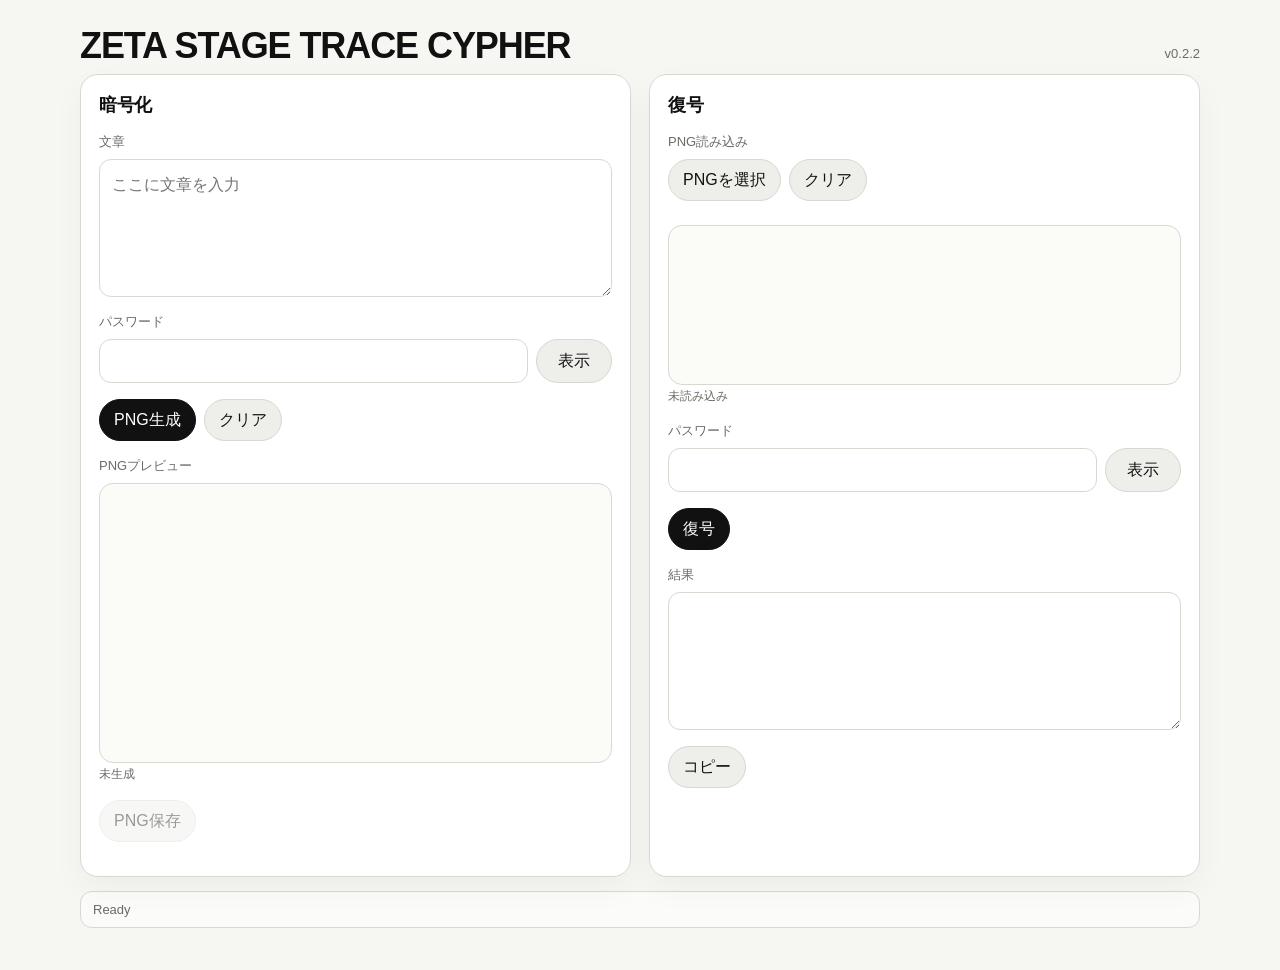
<file: index.html>
<!doctype html>
<html lang="ja">
<head>
  <meta charset="utf-8" />
  <meta name="viewport" content="width=device-width, initial-scale=1" />
  <meta name="theme-color" content="#f6f6f3" />
  <meta http-equiv="Cache-Control" content="no-store" />
  <title>ZETA STAGE TRACE CYPHER</title>
  <link rel="stylesheet" href="styles.css" />
</head>
<body>
  <main class="app">
    <header class="topbar">
      <h1>ZETA STAGE TRACE CYPHER</h1>
      <span>v0.2.2</span>
    </header>

    <section class="layout" aria-label="ZETA STAGE TRACE CYPHER">
      <article class="panel">
        <h2>暗号化</h2>

        <label class="field">
          <span>文章</span>
          <textarea id="messageInput" spellcheck="false" placeholder="ここに文章を入力"></textarea>
        </label>

        <label class="field">
          <span>パスワード</span>
          <div class="password-line">
            <input id="encodePassword" type="password" autocomplete="new-password" />
            <button id="showEncodePassword" type="button">表示</button>
          </div>
        </label>

        <div class="actions">
          <button id="encodeBtn" type="button" class="primary">PNG生成</button>
          <button id="clearEncodeBtn" type="button">クリア</button>
        </div>

        <div class="field">
          <span>PNGプレビュー</span>
          <div class="canvas-wrap">
            <canvas id="encodeCanvas" width="1" height="1" aria-label="生成されたPNGランダムウォーク"></canvas>
          </div>
          <p id="encodeInfo" class="meta-text">未生成</p>
        </div>

        <div class="actions wrap">
          <button id="savePngBtn" type="button" disabled>PNG保存</button>
        </div>
      </article>

      <article class="panel">
        <h2>復号</h2>

        <div class="field">
          <span>PNG読み込み</span>
          <div class="actions wrap file-row">
            <label class="file-button" for="loadPngFile">PNGを選択</label>
            <input id="loadPngFile" type="file" accept="image/png,image/jpeg,image/webp" />
            <button id="clearDecodeBtn" type="button">クリア</button>
          </div>
          <div class="canvas-wrap small">
            <canvas id="decodeCanvas" width="1" height="1" aria-label="読み込んだPNG"></canvas>
          </div>
          <p id="decodeInfo" class="meta-text">未読み込み</p>
        </div>

        <label class="field">
          <span>パスワード</span>
          <div class="password-line">
            <input id="decodePassword" type="password" autocomplete="current-password" />
            <button id="showDecodePassword" type="button">表示</button>
          </div>
        </label>

        <div class="actions">
          <button id="decodeBtn" type="button" class="primary">復号</button>
        </div>

        <label class="field">
          <span>結果</span>
          <textarea id="plainOutput" spellcheck="false" readonly></textarea>
        </label>

        <div class="actions wrap">
          <button id="copyPlainBtn" type="button">コピー</button>
        </div>
      </article>
    </section>
    <p id="statusText" class="status" aria-live="polite">Ready</p>
  </main>

  <script src="app.js"></script>
</body>
</html>
</file>
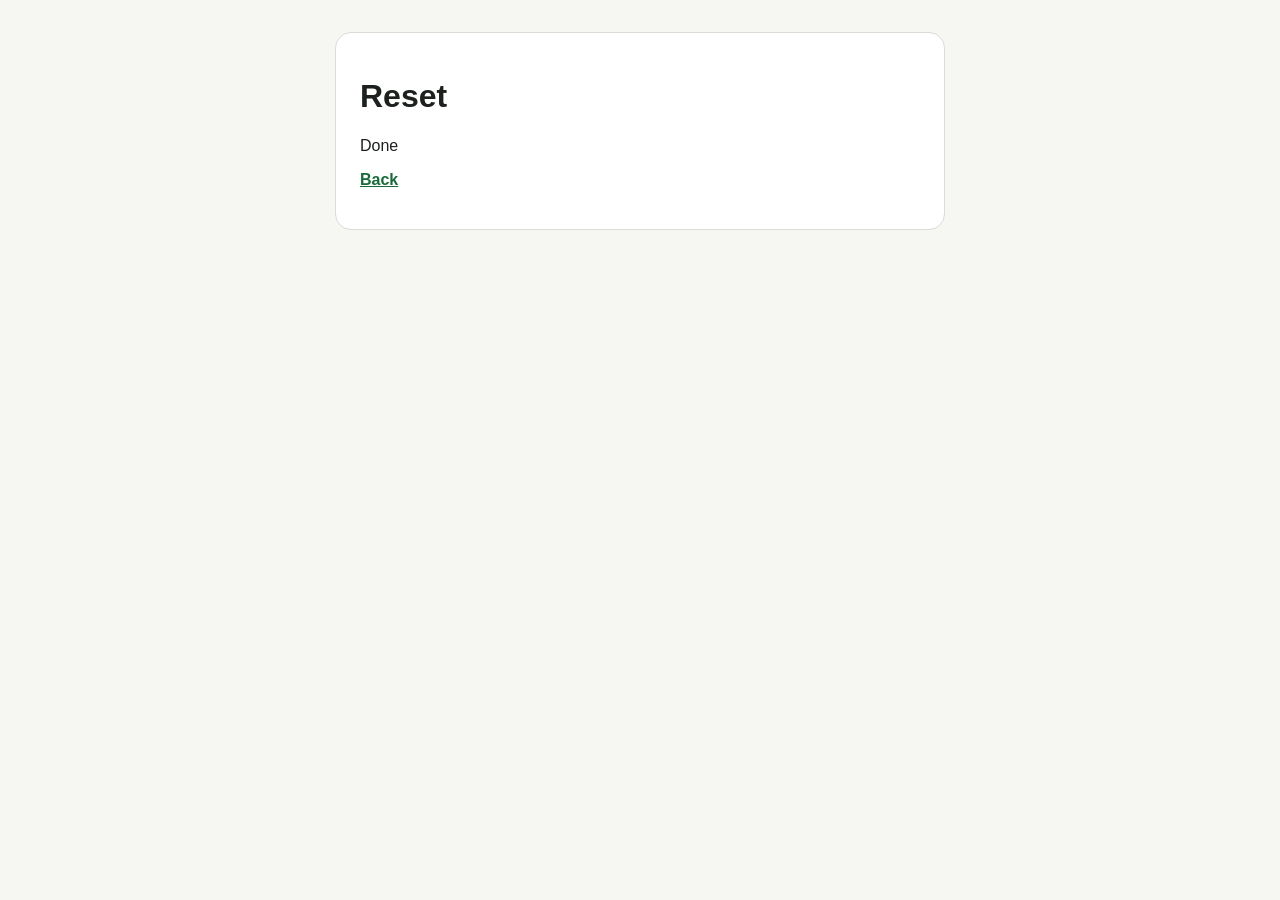
<file: sw-cleanup.html>
<!doctype html>
<html lang="ja">
<head>
  <meta charset="utf-8" />
  <meta name="viewport" content="width=device-width, initial-scale=1" />
  <title>ZETA 2 CYPHER RESET</title>
  <style>
    body{font-family:-apple-system,BlinkMacSystemFont,"Segoe UI",sans-serif;background:#f6f6f3;color:#1d211d;margin:0;padding:32px}
    main{max-width:560px;margin:auto;background:#fff;border:1px solid #d8ddd6;border-radius:16px;padding:24px}
    a{color:#176b38;font-weight:700}
  </style>
</head>
<body>
  <main>
    <h1>Reset</h1>
    <p id="status">Running...</p>
    <p><a href="/">Back</a></p>
  </main>
  <script>
    (async()=>{
      try{
        if('serviceWorker' in navigator){
          const regs=await navigator.serviceWorker.getRegistrations();
          for(const reg of regs) await reg.unregister();
        }
        if('caches' in window){
          const keys=await caches.keys();
          await Promise.all(keys.map(k=>caches.delete(k)));
        }
        document.getElementById('status').textContent='Done';
      }catch(e){document.getElementById('status').textContent='Error';}
    })();
  </script>
</body>
</html>
</file>
<file: styles.css>
:root {
  --bg: #f6f6f3;
  --panel: #ffffff;
  --ink: #111111;
  --muted: #6b6b66;
  --line: #d8d8d1;
  --soft: #eeeeea;
  --error: #a02828;
  --ok: #1f6b42;
}

* { box-sizing: border-box; }

body {
  margin: 0;
  color: var(--ink);
  background: var(--bg);
  font-family: Helvetica, Arial, system-ui, -apple-system, BlinkMacSystemFont, "Hiragino Sans", "Yu Gothic", sans-serif;
}

button, input, textarea { font: inherit; }

.app {
  width: min(1120px, calc(100% - 32px));
  margin: 0 auto;
  padding: 28px 0 42px;
}

.topbar {
  display: flex;
  align-items: baseline;
  justify-content: space-between;
  gap: 16px;
  margin-bottom: 10px;
}

h1 {
  margin: 0;
  font-size: clamp(24px, 3vw, 36px);
  letter-spacing: -0.03em;
  line-height: 1;
}

.topbar span {
  color: var(--muted);
  font-size: 13px;
}

.lead, .note {
  margin: 0 0 18px;
  color: var(--muted);
  font-size: 14px;
  line-height: 1.7;
}

.layout {
  display: grid;
  grid-template-columns: 1fr 1fr;
  gap: 18px;
}

.panel {
  background: var(--panel);
  border: 1px solid var(--line);
  border-radius: 18px;
  padding: 18px;
  box-shadow: 0 12px 32px rgba(0,0,0,0.04);
}

h2 {
  margin: 0 0 16px;
  font-size: 18px;
  letter-spacing: -0.02em;
}

.field {
  display: grid;
  gap: 8px;
  margin: 0 0 16px;
}

.field > span {
  color: var(--muted);
  font-size: 13px;
}

textarea, input {
  width: 100%;
  color: var(--ink);
  background: #fff;
  border: 1px solid var(--line);
  border-radius: 12px;
  outline: none;
}

textarea {
  min-height: 138px;
  padding: 12px;
  resize: vertical;
  line-height: 1.6;
}

input {
  height: 44px;
  padding: 0 12px;
}

textarea:focus, input:focus {
  border-color: #999991;
}

.password-line {
  display: grid;
  grid-template-columns: 1fr 76px;
  gap: 8px;
}

.actions {
  display: flex;
  gap: 8px;
  align-items: center;
  margin: 0 0 16px;
}

.actions.wrap { flex-wrap: wrap; }

button, .file-button {
  min-height: 42px;
  padding: 0 14px;
  display: inline-flex;
  align-items: center;
  justify-content: center;
  color: var(--ink);
  background: var(--soft);
  border: 1px solid var(--line);
  border-radius: 999px;
  cursor: pointer;
  text-decoration: none;
  user-select: none;
}

button.primary {
  color: #fff;
  background: #111;
  border-color: #111;
}

button:disabled {
  opacity: 0.42;
  cursor: not-allowed;
}

.file-row input[type="file"] {
  position: absolute;
  width: 1px;
  height: 1px;
  opacity: 0;
  pointer-events: none;
}

.canvas-wrap {
  width: 100%;
  min-height: 280px;
  display: grid;
  place-items: center;
  overflow: auto;
  background: #fbfbf8;
  border: 1px solid var(--line);
  border-radius: 14px;
  padding: 12px;
}

.canvas-wrap.small { min-height: 160px; }

canvas {
  display: block;
  max-width: 100%;
  height: auto;
  image-rendering: auto;
  background: #fff;
}

.meta-text {
  margin: -6px 0 0;
  color: var(--muted);
  font-size: 12px;
  line-height: 1.6;
}

.status {
  margin: 14px 0 0;
  padding: 10px 12px;
  color: var(--muted);
  background: rgba(255,255,255,0.62);
  border: 1px solid var(--line);
  border-radius: 12px;
  font-size: 13px;
}

.status.ok { color: var(--ok); }
.status.error { color: var(--error); }

@media (max-width: 860px) {
  .layout { grid-template-columns: 1fr; }
}
</file>
